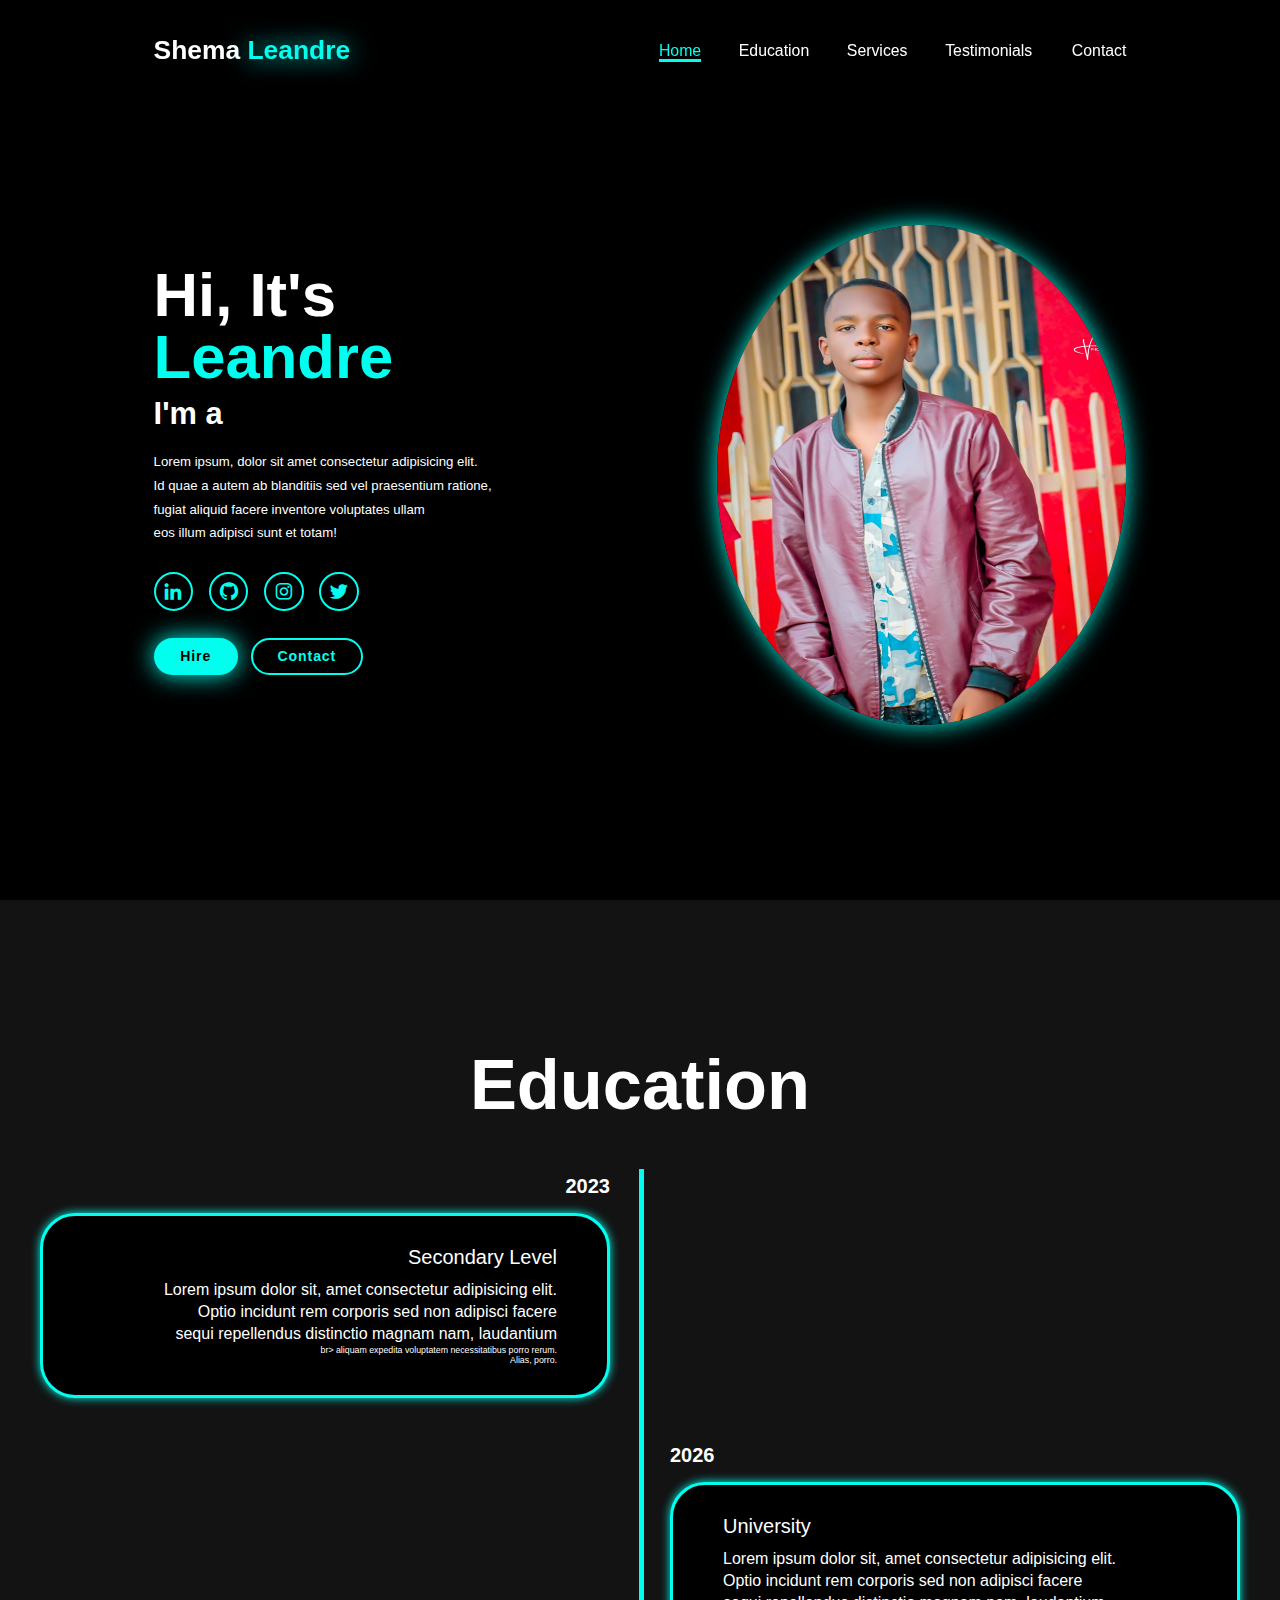
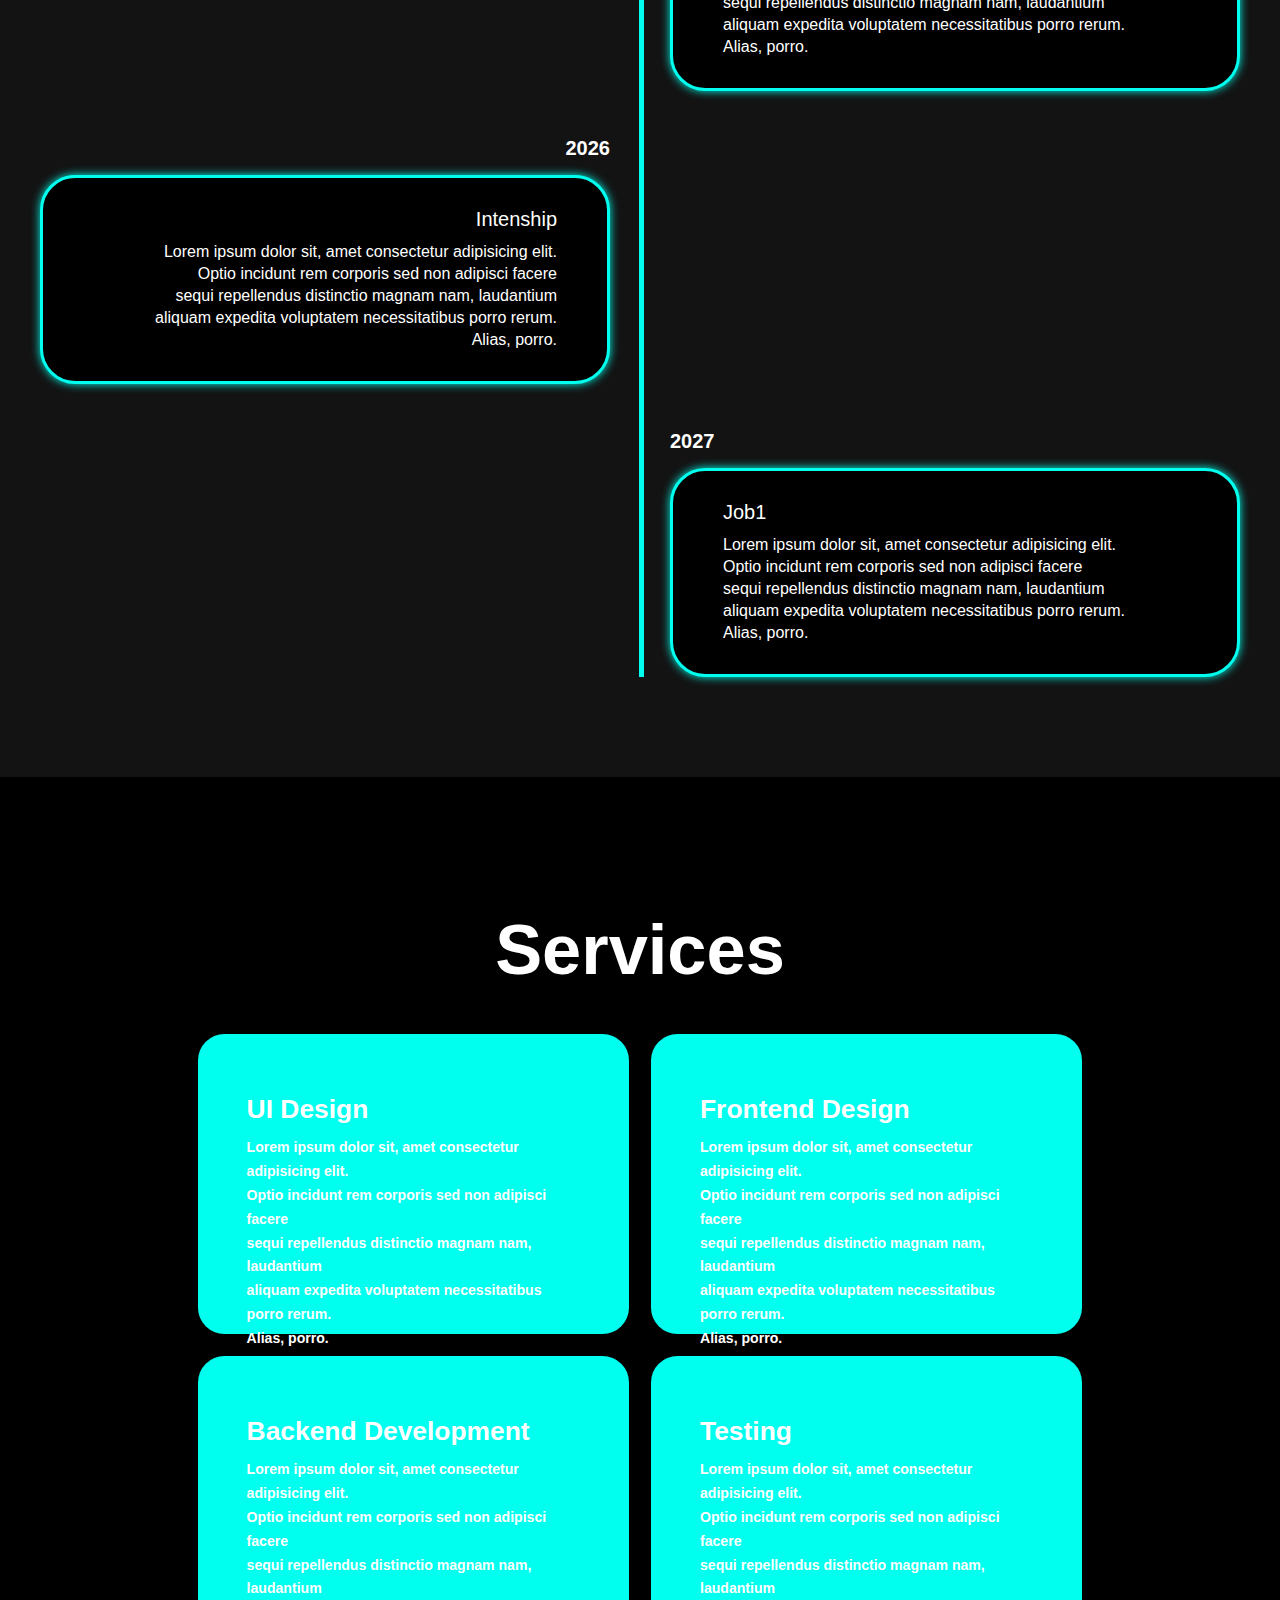
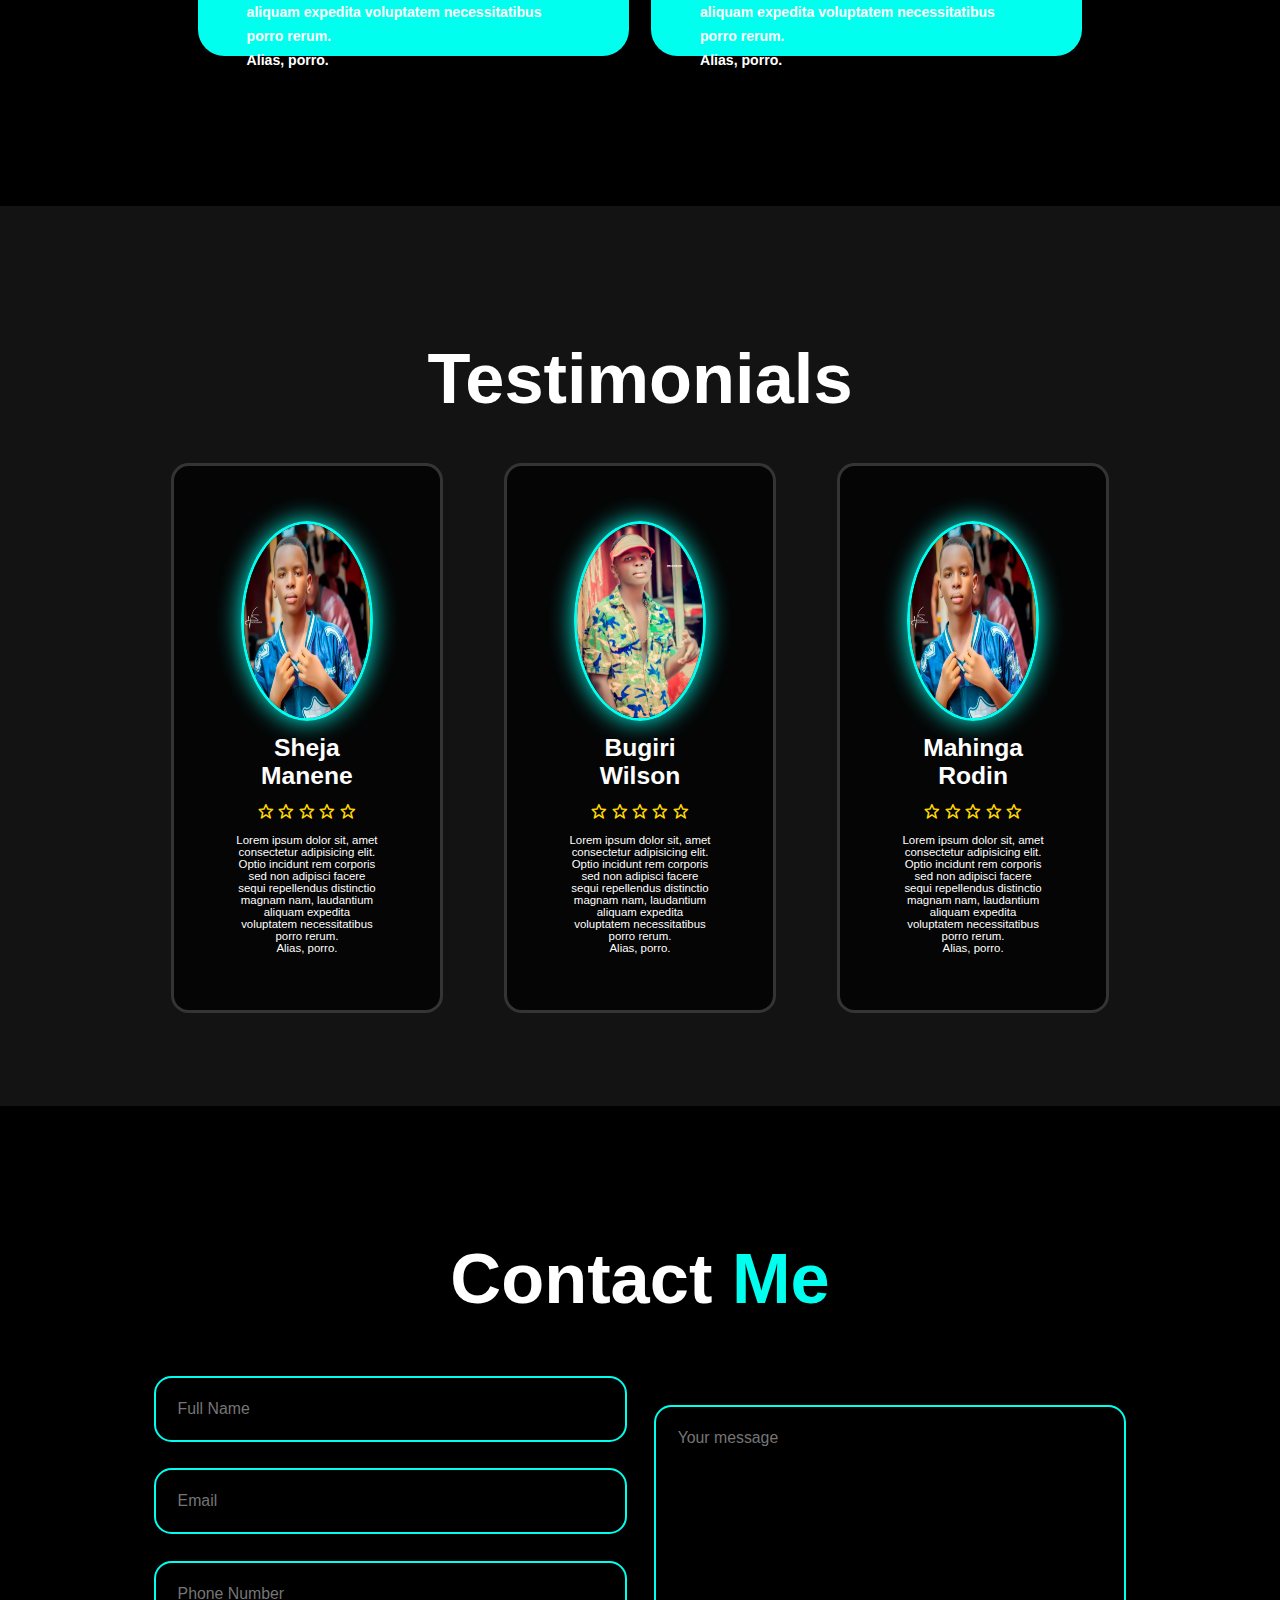
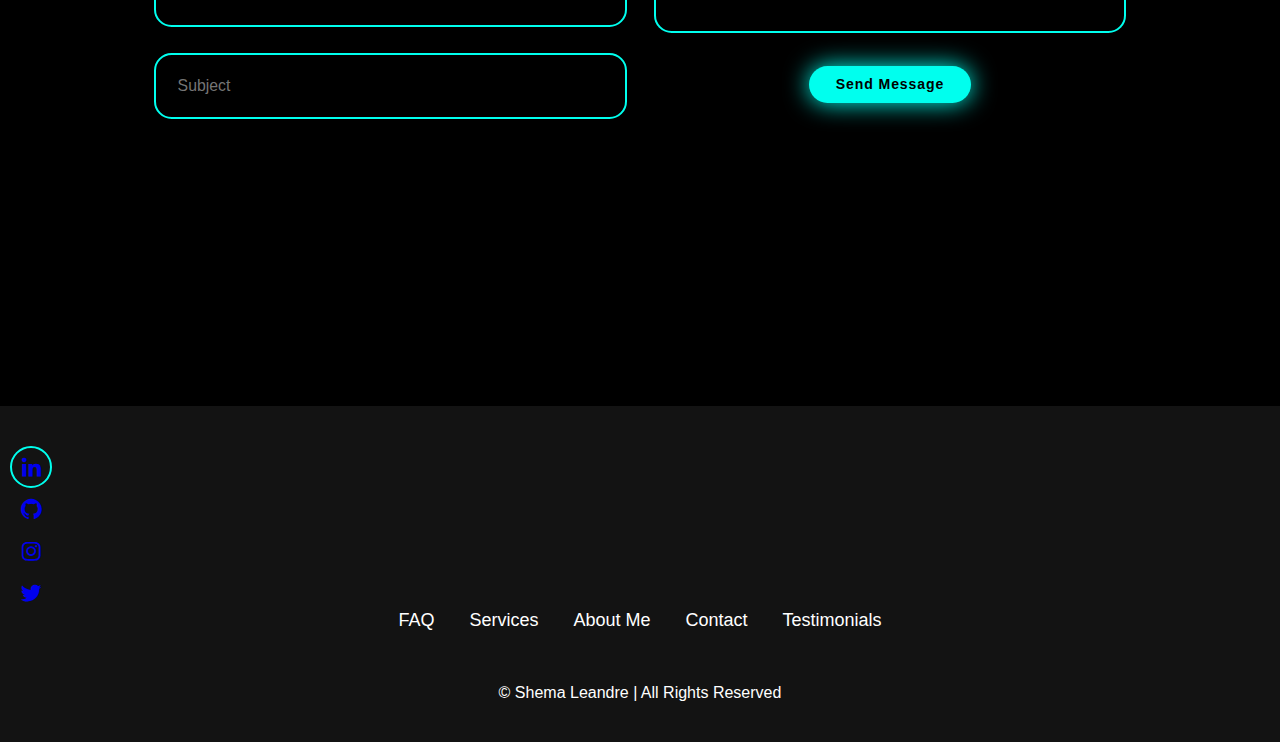
<file: index.html>
<!DOCTYPE html>
<html lang="en">

<head>
    <meta charset="UTF-8">
    <meta name="viewport" content="width=device-width, initial-scale=1.0">
    <title>Leandre's Portifolio</title>
    <link rel="stylesheet" href="style.css">
    <link href='https://unpkg.com/boxicons@2.1.4/css/boxicons.min.css' rel='stylesheet'>
</head>

<body>
    <header class="header">
        <a href="#home" class="logo">
            Shema
            <span>Leandre</span>
        </a>

        <nav class="navbar">
            <a href="#home" class="active"> Home</a>
            <i class='bx bx-menu' id="menu-icon"></i>
            <a href="#education">Education</a>
            <a href="#services">Services</a>
            <a href="#testimonials">Testimonials </a>
            <a href="#contact">Contact</a>
        </nav>
    </header>
    <section class="home" id="home">
        <div class="home-content">
            <h1>Hi, It's <span>Leandre</span> </h1>
            <h3 class="text-animation">I'm a <span></span></h3>
            <p>Lorem ipsum, dolor sit amet consectetur adipisicing elit.<br>
                Id quae a autem ab blanditiis sed vel praesentium ratione,<br>
                fugiat aliquid facere inventore voluptates ullam <br>
                eos illum adipisci sunt et totam!</p>

            <div class="social-icons">
               <a href="#"><i class='bx bxl-linkedin' ></i></a> 
               <a href="#"><i class='bx bxl-github' ></i></a>  
               <a href="#"><i class='bx bxl-instagram' ></i></a> 
               <a href="#"><i class='bx bxl-twitter' ></i></a> 
            </div>
            <div class="btn-group">
                <a href="#" class="btn">Hire</a>
            <a href="#contact" class="btn">Contact</a>
            </div>
        </div>
        <div class="home-img">
            <img src="mine2.jpg" alt="" width="500px" height="500px">
        </div>

        </div>
    </section>
    <section class="education" id="education">
        <h2 class="heading">
            Education
        </h2>
        <div class="timeline-items">



            <div class="timeline-item">

                <div class="timeline-date"> 2023

                </div>
                <div class="timeline-content">
                    <h3>
                        Secondary Level
                    </h3>
                    <p>
                        Lorem ipsum dolor sit, amet consectetur adipisicing elit.
                        </br>
                        Optio incidunt rem corporis sed non adipisci facere<br>
                        sequi repellendus distinctio magnam nam, laudantium</p>br>
                    aliquam expedita voluptatem necessitatibus porro rerum.</br>
                    Alias, porro.
                    </p>
                </div>

            </div>
            <div class="timeline-item">

                <div class="timeline-date"> 2026

                </div>
                <div class="timeline-content">
                    <h3>
                        University
                    </h3>
                    <p>
                        Lorem ipsum dolor sit, amet consectetur adipisicing elit.
                        </br>
                        Optio incidunt rem corporis sed non adipisci facere</br>
                        sequi repellendus distinctio magnam nam, laudantium</br>
                        aliquam expedita voluptatem necessitatibus porro rerum.</br>
                        Alias, porro.
                    </p>
                </div>

            </div>
            <div class="timeline-item">

                <div class="timeline-date"> 2026

                </div>
                <div class="timeline-content">
                    <h3>
                        Intenship
                    </h3>
                    <p>
                        Lorem ipsum dolor sit, amet consectetur adipisicing elit.
                        </br>
                        Optio incidunt rem corporis sed non adipisci facere</br>
                        sequi repellendus distinctio magnam nam, laudantium</br>
                        aliquam expedita voluptatem necessitatibus porro rerum.</br>
                        Alias, porro.
                    </p>
                </div>

            </div>

            <div class="timeline-item">

                <div class="timeline-date">
                    2027
                </div>
                <div class="timeline-content">
                    <h3>
                        Job1
                    </h3>
                    <p>
                        Lorem ipsum dolor sit, amet consectetur adipisicing elit.
                        </br>
                        Optio incidunt rem corporis sed non adipisci facere</br>
                        sequi repellendus distinctio magnam nam, laudantium</br>
                        aliquam expedita voluptatem necessitatibus porro rerum.</br>
                        Alias, porro.
                    </p>
                </div>

            </div>

        </div>
    </section>
    <section class="Services" id="services">
        <h2 class="heading">Services</h2>

        <div class="services-container">
            <div class="service-box">
                <div class="service-info">
                    <h4>
                        UI Design
                    </h4>
                    <p>
                        Lorem ipsum dolor sit, amet consectetur adipisicing elit.
                        </br>
                        Optio incidunt rem corporis sed non adipisci facere</br>
                        sequi repellendus distinctio magnam nam, laudantium</br>
                        aliquam expedita voluptatem necessitatibus porro rerum.</br>
                        Alias, porro.
                    </p>
                </div>
            </div>
            <div class="service-box">
                <div class="service-info">
                    <h4>
                        Frontend Design
                    </h4>
                    <p>
                        Lorem ipsum dolor sit, amet consectetur adipisicing elit.
                        </br>
                        Optio incidunt rem corporis sed non adipisci facere</br>
                        sequi repellendus distinctio magnam nam, laudantium</br>
                        aliquam expedita voluptatem necessitatibus porro rerum.</br>
                        Alias, porro.
                    </p>
                </div>
            </div>
            <div class="service-box">
                <div class="service-info">
                    <h4>
                        Backend Development
                    </h4>
                    <p>
                        Lorem ipsum dolor sit, amet consectetur adipisicing elit.
                        </br>
                        Optio incidunt rem corporis sed non adipisci facere</br>
                        sequi repellendus distinctio magnam nam, laudantium</br>
                        aliquam expedita voluptatem necessitatibus porro rerum.</br>
                        Alias, porro.
                    </p>
                </div>
            </div>
            <div class="service-box">
                <div class="service-info">
                    <h4>
                        Testing
                    </h4>
                    <p>
                        Lorem ipsum dolor sit, amet consectetur adipisicing elit.
                        </br>
                        Optio incidunt rem corporis sed non adipisci facere</br>
                        sequi repellendus distinctio magnam nam, laudantium</br>
                        aliquam expedita voluptatem necessitatibus porro rerum.</br>
                        Alias, porro.
                    </p>
                </div>
            </div>
        </div>
    </section>

        <section class="testimonials" id="testimonials">
            <div class="testimonials-box">
                <h2 class="heading">Testimonials</h2>
                <div class="wrapper">
                    <div class="testimonial-item">
                        <img src="mine3.webp" alt="" height="200" width="200">
                        <h2>Sheja Manene</h2>
                        <div class="rating">
                            <i class='bx bx-star'  id="star"></i>
                            <i class='bx bx-star'  id="star"></i>
                            <i class='bx bx-star'  id="star"></i>
                            <i class='bx bx-star'  id="star"></i>
                            <i class='bx bx-star'  id="star"></i>
                            
                            
                            
                        </div>
                        <p>
                            Lorem ipsum dolor sit, amet consectetur adipisicing elit.
                            </br>
                            Optio incidunt rem corporis sed non adipisci facere</br>
                            sequi repellendus distinctio magnam nam, laudantium</br>
                            aliquam expedita voluptatem necessitatibus porro rerum.</br>
                            Alias, porro.
                        </p>
                    </div>
                    <div class="testimonial-item">
                        <img src="mine4.jpg" alt="" height="200" width="200">
                        <h2>Bugiri Wilson</h2>
                        <div class="rating">
                            <i class='bx bx-star'  id="star"></i>
                            <i class='bx bx-star'  id="star"></i>
                            <i class='bx bx-star'  id="star"></i>
                            <i class='bx bx-star'  id="star"></i>
                            <i class='bx bx-star'  id="star"></i>
                        </div>
                        <p>
                            Lorem ipsum dolor sit, amet consectetur adipisicing elit.
                            </br>
                            Optio incidunt rem corporis sed non adipisci facere</br>
                            sequi repellendus distinctio magnam nam, laudantium</br>
                            aliquam expedita voluptatem necessitatibus porro rerum.</br>
                            Alias, porro.
                        </p>
                    </div>
                    <div class="testimonial-item">
                        <img src="mine3.webp" alt="" height="200" width="200">
                        <h2>Mahinga Rodin</h2>
                        <div class="rating">
                            <i class='bx bx-star'  id="star"></i>
                            <i class='bx bx-star'  id="star"></i>
                            <i class='bx bx-star'  id="star"></i>
                            <i class='bx bx-star'  id="star"></i>
                            <i class='bx bx-star'  id="star"></i>

                        </div>
                        <p>
                            Lorem ipsum dolor sit, amet consectetur adipisicing elit.
                            </br>
                            Optio incidunt rem corporis sed non adipisci facere</br>
                            sequi repellendus distinctio magnam nam, laudantium</br>
                            aliquam expedita voluptatem necessitatibus porro rerum.</br>
                            Alias, porro.
                        </p>
                    </div>
                </div>
            </div>
        </section>

        <section class="contact" id="contact">
            <h2 class="heading">Contact <span>Me</span></h2>
            <form action="">
                <div class="input-group">
                    <div class="input-box">
                        <input type="text" placeholder="Full Name">
                        <input type="email" placeholder="Email">
                    </div>
                    <div class="input-box">
                        <input type="number" placeholder="Phone Number">
                        <input type="text" placeholder="Subject">
                        
                    </div>
                </div>
                <div class="input-group-2">
                    <textarea name="" id="" cols="30" rows="10"
                    placeholder="Your message"></textarea>
                    <input type="submit" value="Send Message" class="btn" id="send-btn">
                </div>
            </form>
         </section>
         <footer class="footer">
            <div class="social">
                <a href="#"><i class='bx bxl-linkedin'></i></a> 
                <a href="#"><i class='bx bxl-github'></i></a>  
                <a href="#"><i class='bx bxl-instagram'></i></a> 
                <a href="#"><i class='bx bxl-twitter'></i></a> 
            </div>
            <ul class="list">
                <li>
                    <a href="#">FAQ</a>
                </li>
                <li>
                    <a href="#">Services</a>
                </li>
                <li>
                    <a href="#">About Me</a>
                </li>
                <li>
                    <a href="#">Contact</a>
                </li>
                <li>
                    <a href="#">Testimonials</a>
                </li>
            </ul>
            <p class="copyright">
                &copy; Shema Leandre | All Rights Reserved
            </p>
         </footer>
         
    </section>








    <script src="script.js"></script>

</body>

</html>
</file>
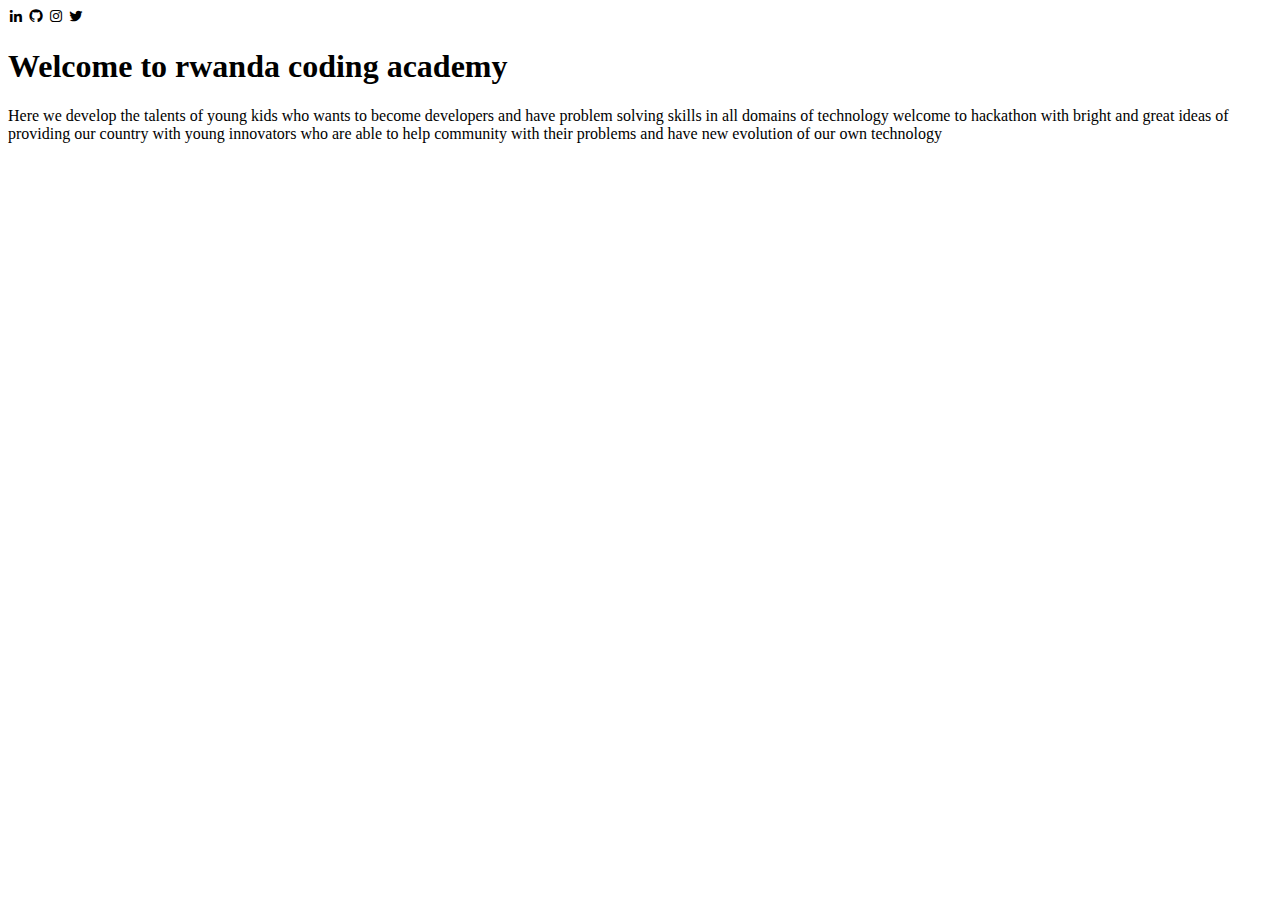
<file: new.html>
<!DOCTYPE html>
<html lang="en">
<head>
    <meta charset="UTF-8">
    <meta name="viewport" content="width=device-width, initial-scale=1.0">
    <title>Document</title>
    <link href='https://unpkg.com/boxicons@2.1.4/css/boxicons.min.css' rel='stylesheet'>
</head>
</head>
<body>
  <i class='bx bxl-linkedin' ></i>
  <i class='bx bxl-github' ></i>
  <i class='bx bxl-instagram' ></i>
  <i class='bx bxl-twitter' ></i>
  <h1>Welcome to rwanda coding academy</h1>
  <p>Here we develop the talents of young kids who wants to become developers and have problem solving skills 
    in all domains of technology welcome to hackathon with bright and great ideas of providing our country
    with young innovators who are  able to help community with their problems and have new evolution 
    of our own technology
  </p>
</body>
</html>
</file>
<file: style.css>
*{
    margin: 0;
    padding: 0;
    box-sizing: border-box;
    text-decoration: none;
    border: none;
    outline: none;
    scroll-behavior: smooth;
    font-family: "poppins",sans-serif;
}

:root{
    --bg-color:#000000;
    --second-bg-color:#131313;
    --text-color:white;
    --main-color:#00ffee;

}

html{
    font-size: 60%;
    overflow-x: hidden;
}

body{
    background: var(--bg-color);
    color: var(--text-color);
}
.header{
    position: fixed;
    top: 0;
    left: 0;
    width: 100%;
    padding: 4rem 12% 4rem;
    background: rgba(0,0,0,0.3);
    backdrop-filter: blur(10px);
    display: flex;
    justify-content: space-between;
    align-items: center;
    z-index: 5;

}
.logo{
    font-size: 3rem;
    color: var(--text-color);
    font-weight: 800;
    cursor: pointer;
    transition: 0.3s;
}

html{
    font-size:60%;
    overflow-x: hidden;
}
body{
    background: var(--bg-color);
    color: var(--text-color);
}
.header{
    position: fixed;
    top: 0;
    left: 0;
    width: 100%;
    padding: 4rem 12% 4rem;
    background: rgba(0,0,0,0.3);
    backdrop-filter: blur(10%);
    display: flex;
    justify-content: space-between;
    align-items: center;
    z-index: 5;

}

.logo{
    font-size: 3rem;
    color: var(--text-color);
    font-weight: 800;
    cursor: pointer;
    transition: 0.3s ease;
 
}
.logo:hover{
    transform: scale(1.1);
}
.logo span{
    text-shadow: 0 0 25px var(--main-color);
}
.navbar a{
    font-size: 1.8rem;
    color: var(--text-color);
    margin-left: 4rem;
    font-weight: 500;
    transition: 0.3s ease;
    border-bottom: 3px solid transparent;
}
.navbar a:hover,
.navbar a.active{
    color: var(--main-color);
    border-bottom: 3px solid var(--main-color);
}
#menu-icon{
    font-size: 3.6rem;
    color: var(--main-color);
    display: none;
}

section{
    min-height: 100vh;
    padding:10rem 12% 10rem ;
}
.home{
    display: flex;
    align-items: center;
    justify-content:center;
    gap: 15rem;
}
.home-content{
    display: flex;
    flex-direction: column;
    align-items: baseline;
    text-align: left;
    justify-content: center;
    margin-top: 3rem;

}
span{
    color: var(--main-color);
}
.logo span{
    color: var(--main-color);
}

.home-content h3{
    margin-bottom: 2rem;
    margin-top: 1rem;
    font-size: 3.5rem;
}
.home-content h1{
    font-size: 7rem;
    font-weight: 700;
    margin-top: 1.5rem;
    line-height: 1;
}
.home-img{
    border-radius: 50%;
}
.home-img img{
    position: relative;
    top: 3rem;
    width: 32vw;
    border-radius: 50%;
    box-shadow:0 0 25px var(--main-color) ;
    cursor: pointer;
    transition: 0.4s ease-in-out;
}
.home-img img:hover{
    box-shadow: 0 0 25px var(--main-color),
                0 0 25px var(--main-color),
                0 0 25px var(--main-color);
}
.home-content p{
    font-size: 1.5rem;
    font-weight: 500;
    line-height: 1.8;
    max-width: 1000px;
}

.social-icons a{
    display: inline-flex;
    justify-content: center;
    align-items: center;
    width: 4.5rem;
    height: 4.5rem;
    background: transparent;
    border: 2px solid var(--main-color); 
    font-size: 2.5rem;
    border-radius: 50%;
    color: var(--main-color);
    margin: 3rem 1.5rem 3rem 0;
    transition: 0.3 ease-in-out;

}
.social-icons a:hover{
color: var(--text-color);
transform: scale(1.3)translateY(-5px);
box-shadow:0 0 25px var(--main-color);
background-color: var(--main-color);
}
.btn{
    display: inline-block;
    padding: 1rem 2.8rem;
    background: var(--main-color);
    box-shadow: 0 0 25px var(--main-color);
    border-radius: 4rem;
    font-size: 1.6rem;
    color: black;
    border: 2px solid transparent;
    letter-spacing: 0.1rem;
    font-weight: 600;
    transition: 0.3s ease-in-out;
    cursor: pointer;

}
.btn:hover{
    transform: scale(1.05);
    box-shadow: 0 0 50px var(--main-color);
}
.btn-group{
    display: flex;
    align-items: center;
    gap: 1.5rem;
}
.btn-group a:nth-of-type(2){
    background-color: black;
    color: var(--main-color);
    border: 2px solid var(--main-color);
    box-shadow:0 0 25px transparent;
}

.btn-group a:nth-of-type(2):hover{
    box-shadow: 0 0 25px var(--main-color);
    background-color: var(--main-color);
    color: black;
    
}
.text-animation{
    font-size: 34px;
    font-weight: 600;
    min-width: 280px;
}
.text-animation span{
    position: relative;
}
.text-animation span::before{
    content: "Full Stack Developer";
    color: var(--main-color);
    animation: words 20s infinite;
}
.text-animation span::after{
    content: "";
    background-color: var(--bg-color);
    position: absolute;
    width: calc(100% + 8px);
    height: 100%;
    border-left: 3px solid  var(--bg-color);
    right: -8px;
    animation: cursor 0.6s infinite, typing 20s steps(14) infinite;

}
@keyframes cursor{
    to{
        border-left: 2px solid var(--main-color);
    }

}
@keyframes words{
    0%,
    20%{
       content: "Frontend Designer";
    }
    21%,
    40%{
        content: "Web Designer";
    }
    41%,
    60%{
        content: "UI / UX Designer";
    }
    81%,
    100%{
        content: "Web Developer";
    }
    81%,
    100%{
        content: "Backend developer";
    }

}
@keyframes typing{
    10%,
    15%,
    30%,
    35%,
    50%,
    55%,
    70%,
    75%,
    90%,
    95%{
        width: 0;
    }
    5%,
    20%,
    25%,
    40%,
    45%,
    60%,
    65%,
    80%,
    85%{
        width: calc(100% + 8px);
    }

}
.heading{

    font-size: 8rem;
    text-align: center;
    margin: 5rem 0;
}
.education{
    padding: 100px 15px;
    background: var(--second-bg-color);

}
.education h2{
    margin-bottom: 5rem;
}
.timeline-items{
    max-width: 1200px;
    margin: auto;
    display: flex;
    flex-wrap: wrap;
    position: relative;
}
.timeline-items::before{
    content: "";
    position: absolute;
    width: 5px;
    height: 100%;
    background-color: var(--main-color);
    left: calc(50% - 1px);
}
.timeline-item{
    margin-bottom: 40px;
    width: 100%;
    position: relative;
}
.timeline-item:last-child{
    margin-bottom: 0;
}
.timeline-item:nth-child(even){
    padding-left: calc(50% + 30px);
    text-align: left;
    
}
.timeline-item:nth-child(odd){
    padding-right: calc(50% + 30px);
    text-align: right;
}

.timeline-dot{
    height: 21px;
    width: 21px;
    background-color: var(--main-color);
    box-shadow: 0 0 25px var(--main-color),
                0 0 50px var(--main-color);
    position: relative;
    left: calc(50% -8px);
    border-radius: 50%;
    top: 10px;
   
}
.timeline-date{
    font-size: 20px;
    font-weight: 800;
    color: white;
    margin: 6px 0 15px;

}
.timeline-content{
    background-color: var(--bg-color);
    border: 3px solid var(--main-color);
    padding: 30px 50px;
    border-radius: 4rem;
    box-shadow: 0 0 10px var(--main-color);
    cursor: pointer;
    transition: 0.3s ease-in-out;
}
.timeline-content:hover{
    transform: scale(1.05);
    box-shadow: 0 0 25px var(--main-color);
}
.timeline-content h3{
    font-size: 20px;
    color: white;
    margin: 0 0 10px;
    font-weight: 500;
    
}
.timeline-content p{
    color: white;
    font-size: 16px;
    font-weight: 300;
    line-height: 22px;

}
::-webkit-scrollbar{
    width: 15px;
}
::-webkit-scrollbar-thumb{
    background-color: var(--main-color);
}
::-webkit-scrollbar-track{
    background-color: var(--bg-color);
    width: 50px;  

}
.services{
    background: var(--bg-color);
    color: black;
}
.services h2{
    margin-bottom: 5rem;
    color: white;
}
.services-container{
    display: grid;
    grid-template-columns: repeat(2,1fr);
    align-items: center;
    gap: 2.5rem;
}
.service-box{
    background-color: var(--main-color);
    height: 300px;
    border-radius: 3rem;
    border: 5px solid transparent;
    cursor: pointer;
    transition: 0.4s ease-in-out;
}
.service-box:hover{
    background: white;
    color: black;
    border: 5px solid var(--main-color);
    transform: scale(1.03);

}
.service-box .service-info{
    display: flex;
    flex-direction: column;
    text-align: left;
    max-height: 200px;
    justify-content: left;
    align-items: baseline;
    padding: 5rem 5rem;
}
.service-info h4{
    font-size: 3rem;
    font-weight: 800;
    line-height: 2;

}
.service-info p{
    font-size: 1.6rem;
    font-weight: 600;
    max-height: 100px;
    line-height: 1.7;
    margin: auto;
}
.testimonials{
    background: var(--second-bg-color);
}
.testimonials-box{
    background-size: cover;
    display: flex;
    align-items: center;
    justify-content: center;
    flex-direction: column;
}
.testimonials .heading{
    margin-bottom: 5rem;
}
.testimonials-box img{
    width: 15rem;
    border-radius: 50%;
    border: 3px solid var(--main-color);
    box-shadow: 0 0 25px var(--main-color);
}
.wrapper{
    display: grid;
    grid-template-columns: repeat(3,1fr);
    gap: 3rem;
}
.testimonial-item{
    min-height: 550px;
    max-width: 450px;
    background: rgba(0,0,0,0.7);
    border: 3px solid rgba(238,238,238,0.2);
    border-radius: 2rem;
    margin: 0 2rem;
    padding: 30px 60px;
    cursor: pointer;
    display: flex;
    flex-direction: column;
    align-items:center;
    justify-content: center;
    text-align: center;
    gap: 1.5rem;
    color: white;
    transition: 0.4s ease-in-out;
  
}

.testimonial-item:hover{
    border:3px solid var(--main-color);
    transform: translateY(-10px) scale(1.03);
    box-shadow: 0 0 50px var(--main-color);

}
.testimonial-item h2{
    font-size: 2.8rem;

}
.testimonial-item p{
    font-size: 1.3rem;
}
#star{
    color: gold;
    font-size: 2rem;

}
.contact{
    background-color: var(--bg-color);
}
.contact h2{
    margin-bottom: 3rem;
    color: white;

}
.contact form{
    display: flex;
    align-items: center;
    justify-content: center;
    gap: 3rem;
    margin: 5rem auto;
    text-align: center;
}
.contact form .input-box{
    display: flex;
    justify-content: center;
    flex-wrap: wrap;
}
.contact form .input-box input,
.contact form textarea{
    width: 100%;
    padding: 2.5rem;
    font-size: 1.8rem;
    color: var(--text-color);
    background: var(--bg-color);
    border-radius: 2rem;
    border: 2px solid var(--main-color);
    margin: 1.5rem 0;
    resize: none;

}
.contact form .btn{
    margin-top: 2rem;
}
.footer{
    position: relative;
    bottom: 0;
    width: 100%;
    padding: 40px 0;
    background-color: var(--second-bg-color);
}
.footer .social{
    text-align: center;
    padding-bottom: 25px;
    color: var(--main-color);
}
.footer .social{
    font-size: 25px;
    color: var(--main-color);
    border: 2px solid var(--main-color);
    width: 42px;
    height: 42px;
    line-height: 42px;
    display: inline-block;
    text-align: center;
    border-radius: 50%;
    margin: 0 10px;
    transition: 0.3s ease-in-out;

}
.footer .social a:hover{
    transform: scale(1.2) translateY(-10px);
    background-color: var(--main-color);
    color: black;
    box-shadow: 0 0 25px var(--main-color);
}
.footer ul{
    margin-top: 0;
    padding: 0;
    font-size: 18px;
    line-height: 1.6;
    margin-bottom: 0;
    text-align: center;
}

.footer ul li a{
  color: white;  
  border-bottom: 3px solid transparent;
  transition: 0.3s ease-in-out;
}
.footer ul li a:hover{
    border-bottom: 3px solid var(--main-color);
}
.footer ul li{
    display: inline-block;
    padding: 0 15px;
}
.footer .copyright{
    margin-top: 50px;
    text-align: center;
    font-size: 16px;
    color: white;
}
@media(max-width:1285px) {
    html{
        font-size: 55%;
    }
    .services-container{
        padding-bottom: 7rem;
        grid-template-columns: repeat(2,1fr);
        margin:0 5rem;
    }

}
@media(max-width:991px){
    header{
        padding: 2rem 3%;
    }
    section{
        padding: 10rem 3% 2rem;
    }
    .timeline-item::before{
        left: 7px;
    }
    .timeline-item:nth-child(odd){
        padding-right: 0;
        text-align: left;
    }
    .timeline-item:nth-child(odd),
    .timeline-item:nth-child(even){
        padding-left: 37px;
    }
    .timeline-dot{
        left: 0;
    }
    .services{
        padding-bottom: 7rem;
    }
    .testimonials .wrapper{
        grid-template-columns: repeat(1,1fr);
    }
    .contact form{
        flex-direction: column;
    }
    .footer{
        padding: 2rem 3%;
    }

}
@media(max-width:895px){
    #menu-icon{
        display: block;
    }
    .navbar{
        position: absolute;
        top: 100%;
        right: 0;
        width: 50%;
        padding: 1rem 3%;
        background: rgba(0,0,0,0.8);
        backdrop-filter: blur(20px);
        border-bottom-left-radius: 2rem;
        border-left: 2px solid var(--main-color);
        border-bottom: 2px solid var(--main-color);
        display: none;

    }
    .navbar.active{
        display: block;
    }
    .navbar a{
        display: block;
        font-size: 2rem;
        margin: 3rem 0;
        color: white;
    }
    .home{
        flex-direction: column-reverse;
        margin: 5rem 4rem;
    }
    .home-content h3{
        font-size: 2.6rem;
    }
    .home-content h1{
        font-size: 8rem;
        margin-top: 3rem;

    }
    .home-content p{
        max-width: 600px;
        margin: 0 auto;

    }
    .home-img img{
        width: 56vw;
    }
    .services h2{
        margin-bottom: 3rem;

    }
    .services-container{
        grid-template-columns: repeat(1,1fr);

    }
}
</file>
